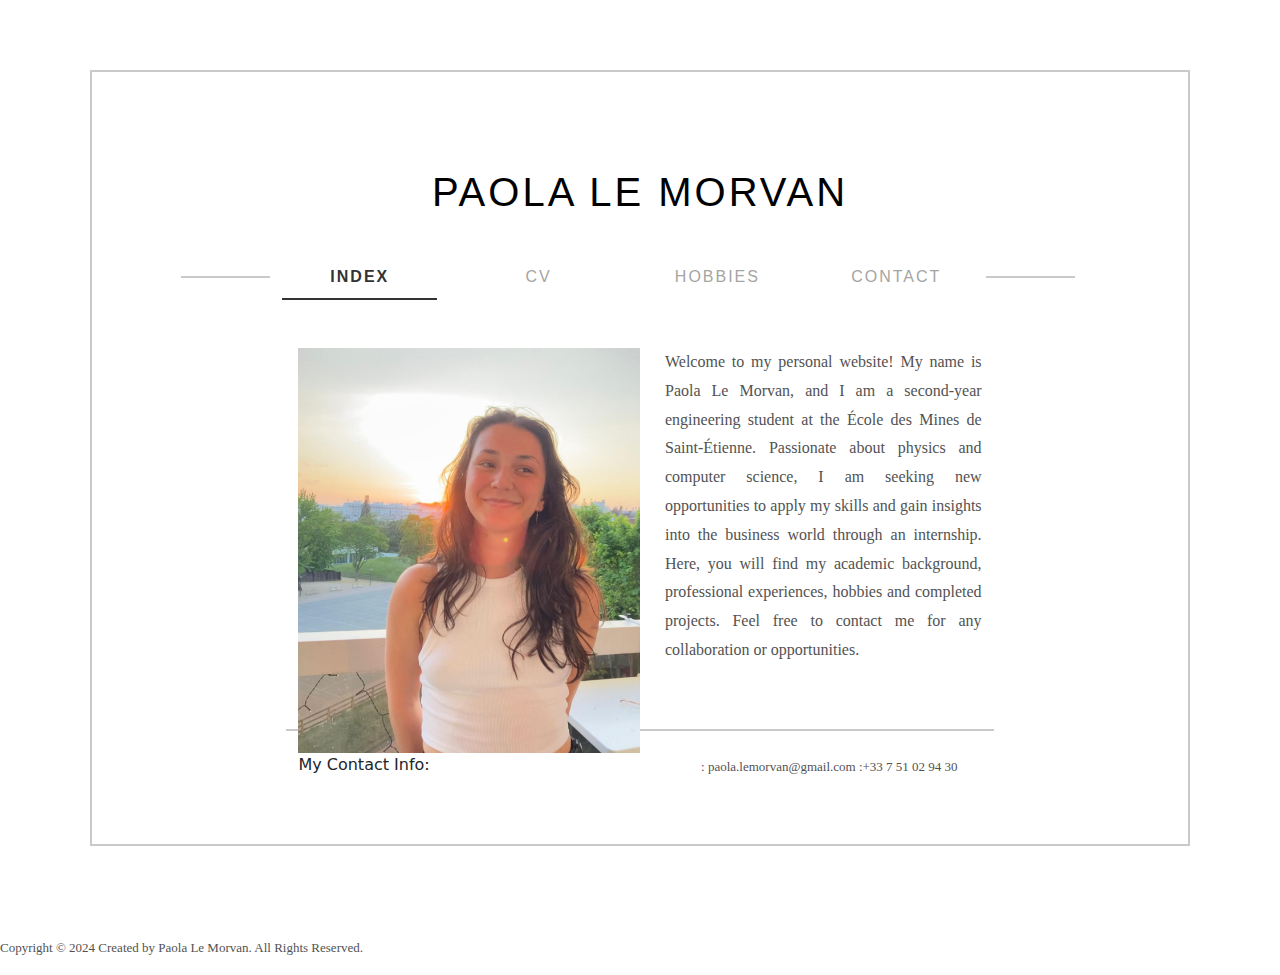
<file: index.html>
<!DOCTYPE html>
<html>
<head>
    <title> index.html</title>
    <link rel="stylesheet" type="text/css" href="style.css">
    <meta name="viewport" content="width-device-width, initial-scale=1.0">
    <link rel="stylesheet" href="https://cdn.jsdelivr.net/npm/bootstrap@5.3.3/dist/css/bootstrap.min.css" >
    <link rel="stylesheet" href="https://use.fontawesome.com/releases/v5.7.0/css/all.css" integrity="sha384-lZN37f5QGtY3VHgisS14W3ExzMWZxybE1SJSEsQp9S+oqd12jhcu+A56Ebc1zFSJ" crossorigin="anonymous">

  </head>
<body>
<div class="solid ">
   <header>
    <br><br><br><br>
    <a href="index.html" id="nom"> 
        <h1 > Paola LE MORVAN</h1>
    </a><br>

    <ul class="nav nav-underline" >
        <div class="container-fluid row" id="nav">
                <div class="col-12 col-xs-0 col-sm-0 col-md-1 col-lg-1 col-xl-1 barre" id="gauche"><li class="nav-item">
                  </li></div>
                <div class="col-12 col-xs-12 col-sm-6 col-md-2 col-lg-2 col-xl-2"><li class="nav-item">
                    <a class="nav-link active" aria-current="page" href="index.html"> Index</a>
                  </li></div>
                <div class="col-12 col-xs-12 col-sm-6 col-md-1 col-lg-2 col-xl-2"><li class="nav-item">
                    <a class="nav-link" href="cv.html"> CV</a> 
                  </li></div>
                  <div class="col-12 col-xs-12 col-sm-6 col-md-2 col-lg-2 col-xl-2"><li class="nav-item">
                    <a class="nav-link" href="hobbies.html"> Hobbies</a> 
                  </li></div>
                  <div class="col-12 col-xs-12 col-sm-6 col-md-3 col-lg-2 col-xl-2"><li class="nav-item">
                    <a class="nav-link" href="contact.html"> Contact</a>
                  </li></div>
                  <div class="col-12 col-xs-0 col-sm-0 col-md-1 col-lg-1 col-xl-1 barre" id="droite"><li class="nav-item">
                </li></div>           
        </div>
      </ul>
    </header>
    <div class="container-fluid col-12 col-xs-12 col-sm-11 col-md-10 col-lg-9 col-xl-8" id="corp-text">
      <br><br>
      <div class="container-fluid">        
          <img id="image_lucie2"  src="image_lucie2.jpeg" />
          <p class="paragraph"> Welcome to my personal website! My name is Paola Le Morvan, and I am a second-year engineering student at the École des Mines de Saint-Étienne. Passionate about physics and computer science, I am seeking new opportunities to apply my skills and gain insights into the business world through an internship. Here, you will find my academic background, professional experiences, hobbies and completed projects. Feel free to contact me for any collaboration or opportunities. </p>   
      </div>     
      <br><br>
  <footer>
    <div class="bas de page">
      <div  id="separateur_fin_de_page"/>
      <br>
      <div class="container-fluid row">
        <div class="col-4">
          <h6 id="contact_info"> My Contact Info:</h6>
        </div>
        <div class="col-8 ">
          <p>   
            <i class="fas fa-at"></i> : paola.lemorvan@gmail.com             
            <i class="fas fa-phone"></i> :+33 7 51 02 94 30
          </p> 
          <a href="https://www.facebook.com/profile.php?id=100089609434408"></a><i class="fab fa-facebook-f"></i></a>
          <a href="https://www.instagram.com/paola.lmv/"><i class="fab fa-instagram"></i></a>
          <a href="https://www.linkedin.com/in/paola-le-morvan-65aba624b/"><i class="fab fa-linkedin-in"></i></a>  
            </div>    
        </div>
      </div>
  </footer>
</div>  
</div>
<small>
  <p>Copyright © 2024 Created by Paola Le Morvan. All Rights Reserved.</p>
</small>
</body>
</html>
</file>
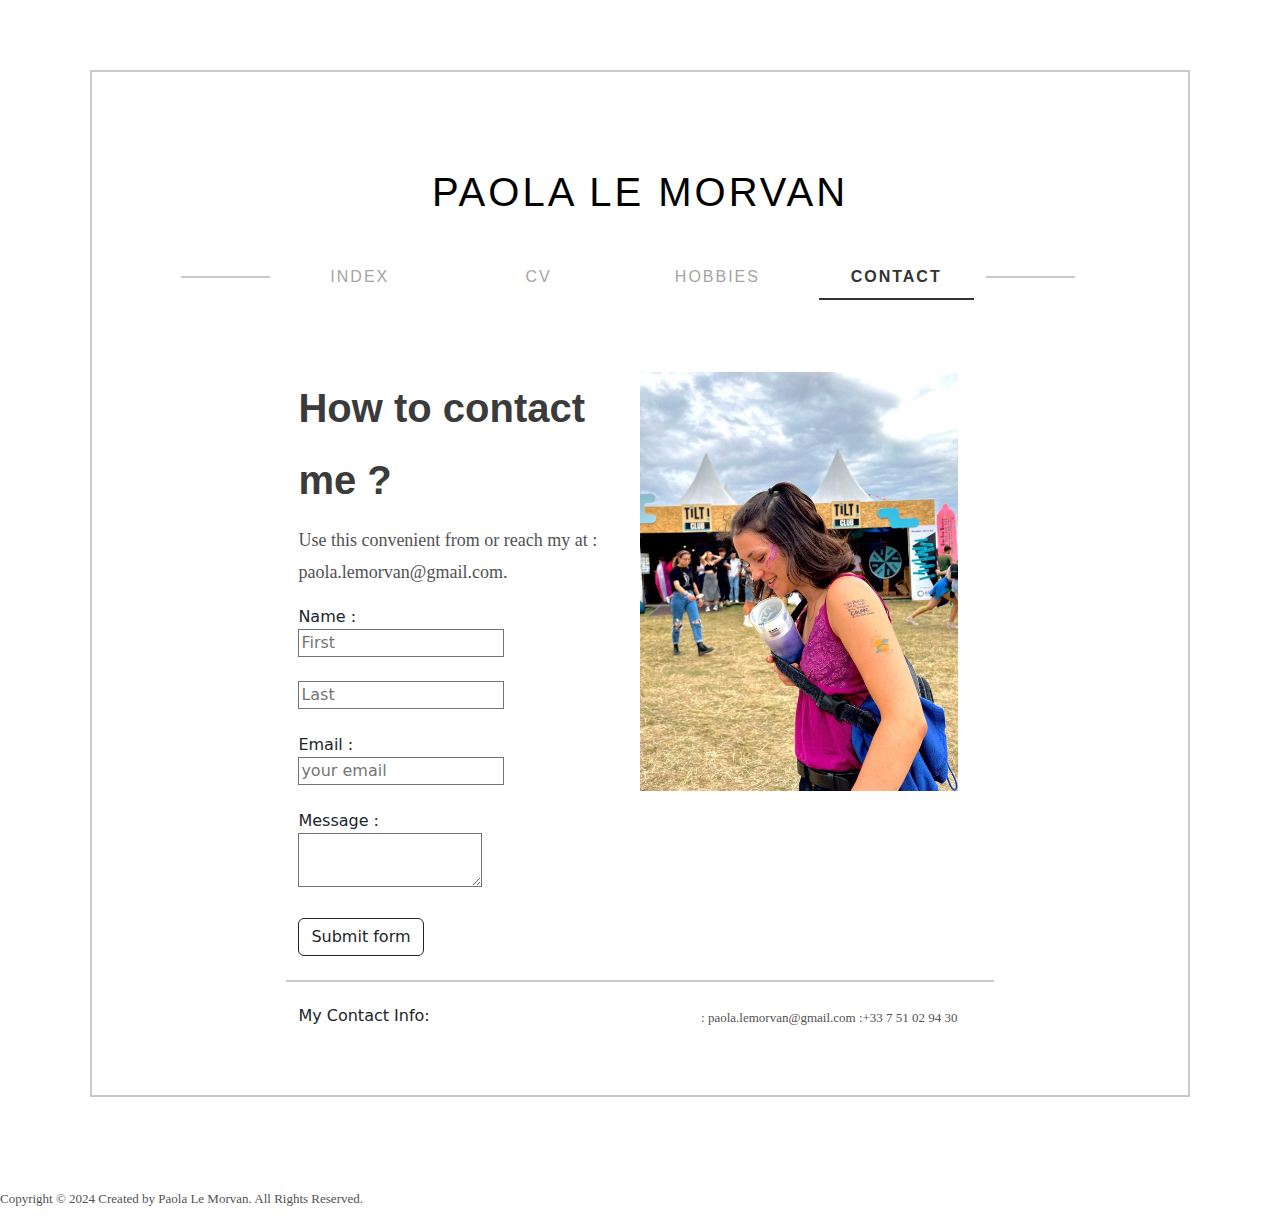
<file: contact.html>
<!DOCTYPE html>
<html>
<head>
    <title> contact.html</title>
    <link rel="stylesheet" type="text/css" href="style.css">
    <meta name="viewport" content="width-device-width, initial-scale=1.0">
    <link href="https://cdn.jsdelivr.net/npm/bootstrap@5.3.3/dist/css/bootstrap.min.css" rel="stylesheet">
    <link rel="stylesheet" href="https://use.fontawesome.com/releases/v5.7.0/css/all.css" integrity="sha384-lZN37f5QGtY3VHgisS14W3ExzMWZxybE1SJSEsQp9S+oqd12jhcu+A56Ebc1zFSJ" crossorigin="anonymous">
</head>
<body>
    <div class="solid ">
    <header>
      <br><br><br><br>
      <a href="index.html" id="nom"> 
          <h1 > Paola LE MORVAN</h1>
      </a><br>
      <ul class="nav nav-underline" >
        <div class="container-fluid row" id="nav">
          <div class="col-12 col-xs-0 col-sm-0 col-md-1 col-lg-1 col-xl-1 barre" id="gauche"><li class="nav-item"></li></div>
          <div class="col-12 col-xs-6 col-sm-6 col-md-2 col-lg-2 col-xl-2">
            <li class="nav-item">
              <a class="nav-link " aria-current="page" href="index.html"> Index</a>
          </li></div>
          <div class="col-12 col-xs-6 col-sm-6 col-md-1 col-lg-2 col-xl-2">
            <li class="nav-item">
              <a class="nav-link" href="cv.html"> CV</a> 
          </li></div>
          <div class="col-12 col-xs-6 col-sm-6 col-md-2 col-lg-2 col-xl-2">
            <li class="nav-item"> 
              <a class="nav-link" href="hobbies.html"> Hobbies</a> 
          </li></div>
          <div class="col-12 col-xs-6 col-sm-6 col-md-3 col-lg-2 col-xl-2">
            <li class="nav-item">
              <a class="nav-link active" href="contact.html"> Contact</a>
          </li></div>
          <div class="col-12 col-xs-0 col-sm-0 col-md-1 col-lg-1 col-xl-1 barre" id="droite"><li class="nav-item"></li></div>           
        </div>
      </ul>
    </header>
    <div class="container-fluid col-12 col-xs-12 col-sm-11 col-md-10 col-lg-9 col-xl-8" id="corp-text">
      <div class="container-fluid row" >
        <div class="col-12 col-xs-12 col-sm-12 col-md-6 col-lg-5 col-xl-6" >
          <br><br><br>
          <h1 class="titre1"> How to contact me ?</h1>
          <p id="text_contact"> Use this convenient from or reach my at : paola.lemorvan@gmail.com.</p>
          <form action="" methode="post">
            <label for="name" > Name :</label><br>
            <input type="text" class=" border border-secondary" id="first_name" value="" placeholder="First"/><br><br>
            <input type="text" class=" border border-secondary" id="last_name" value="" placeholder="Last"/><br><br>
            <label for="email" > Email :</label><br>
            <input type="email" class=" border border-secondary" id="email" value="" placeholder="your email"/><br><br>
            <label for="message" > Message :</label><br>
            <textarea id="message"class=" border border-secondary"  name="message" ></textarea><br><br>
            <button type="submit" class="btn btn-outline-dark">Submit form</button>  
            <br><br>   
          </form> 
        </div>
        <div class="col-12 col-xs-12 col-sm-12 col-md-6 col-lg-5 col-xl-6" >
          <br><br><br>
          <img  class="responsive-image" src="image_festival.jpeg" width="500" height=auto />
        </div>
      </div>
  <footer>
    <div class="bas de page">
      <div  id="separateur_fin_de_page"/>
      <br>
      <div class="container-fluid row">
        <div class="col-4">
          <h6 id="contact_info"> My Contact Info:</h6>
        </div>
        <div class="col-8 ">
          <p>   
            <i class="fas fa-at"></i> : paola.lemorvan@gmail.com             
            <i class="fas fa-phone"></i> :+33 7 51 02 94 30
          </p> 
          <a href="https://www.facebook.com/profile.php?id=100089609434408"></a><i class="fab fa-facebook-f"></i></a>
          <a href="https://www.instagram.com/paola.lmv/"><i class="fab fa-instagram"></i></a>
          <a href="https://www.linkedin.com/in/paola-le-morvan-65aba624b/"><i class="fab fa-linkedin-in"></i></a>  
        </div>    
      </div>
    </div>  
  </footer>
</div>
</div>
<small>
  <p>Copyright © 2024 Created by Paola Le Morvan. All Rights Reserved.</p>
</small>
</body>
</html>
</file>
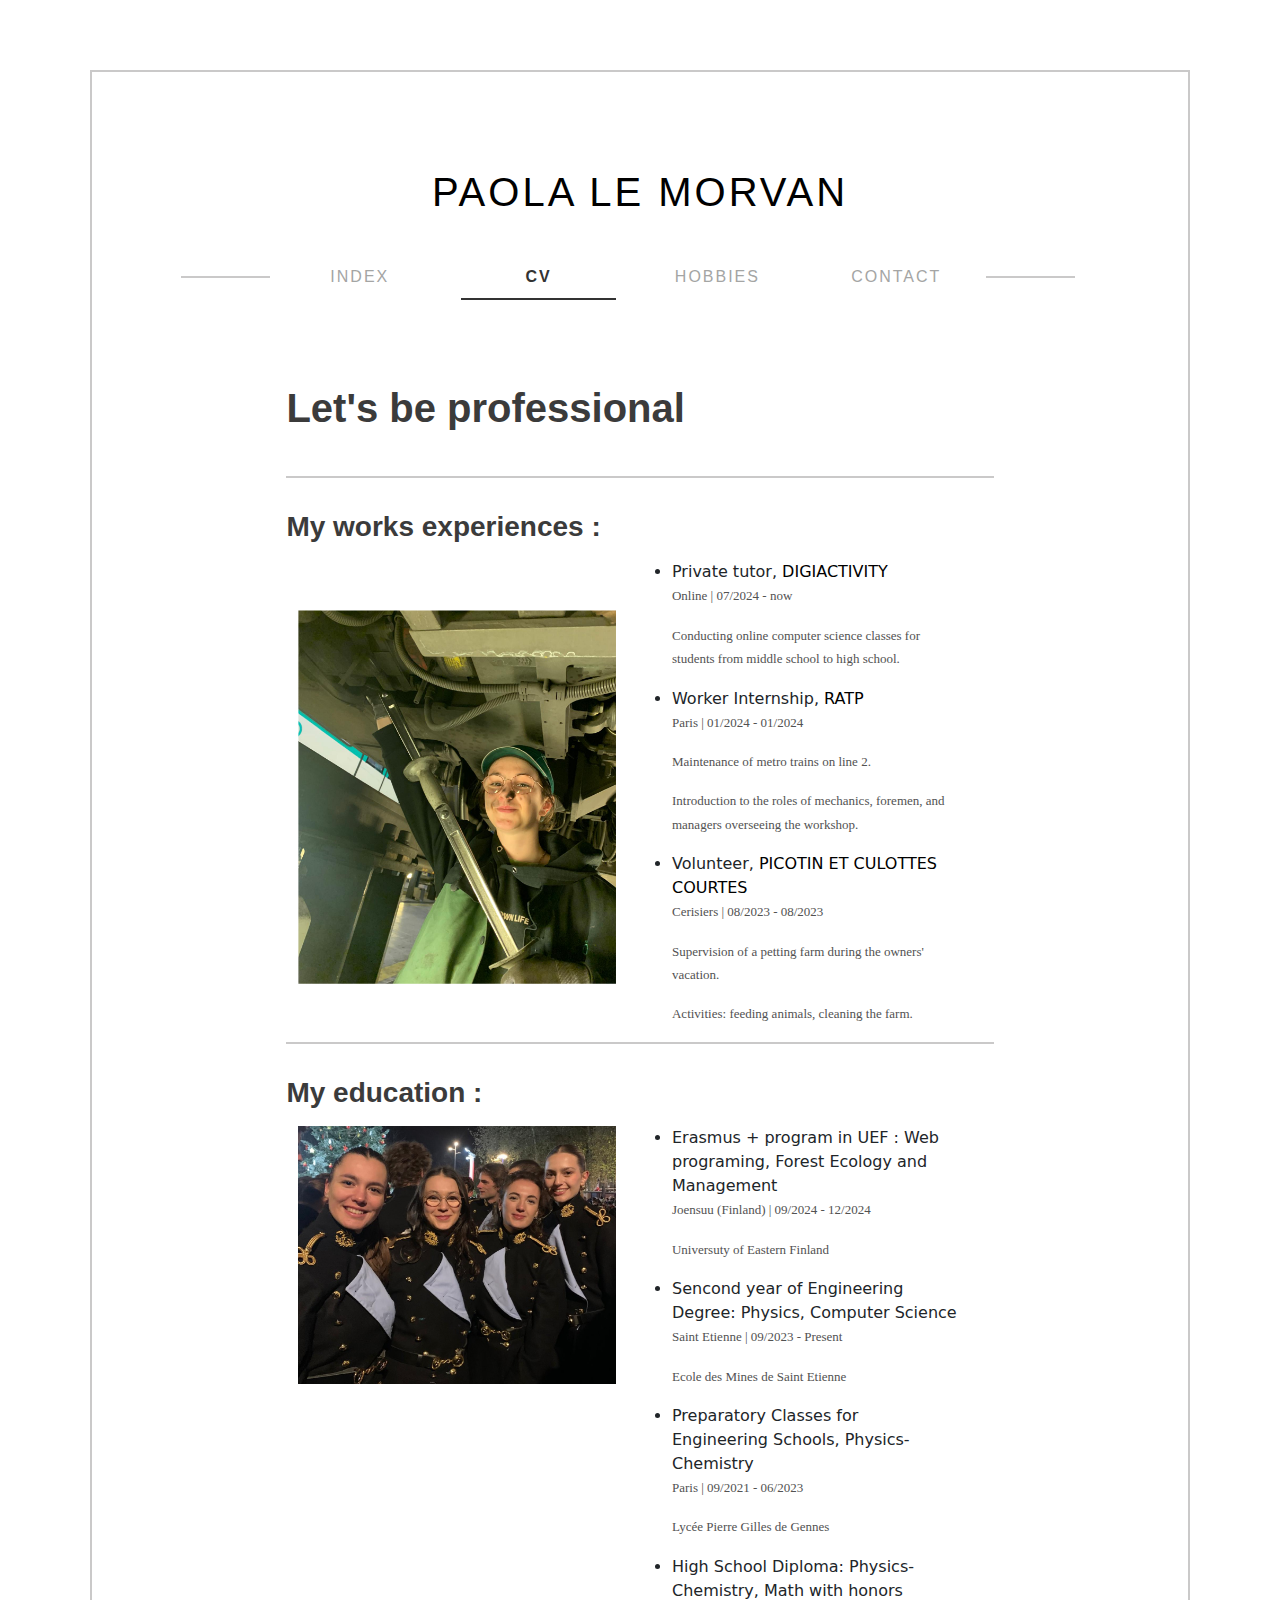
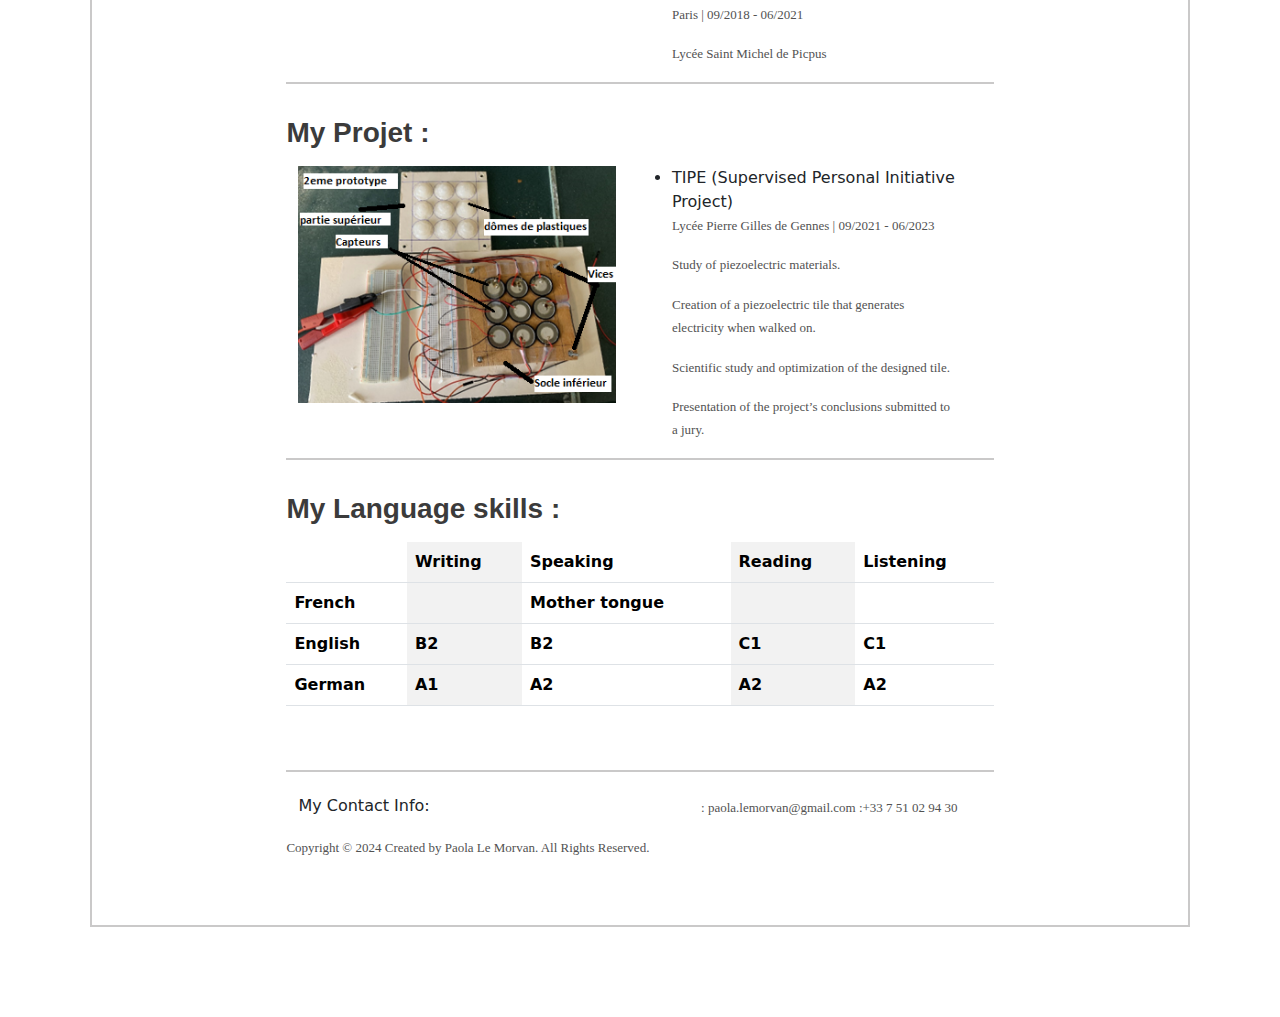
<file: cv.html>
<!DOCTYPE html>
<html>
<head>
    <title> cv.html</title>
    <meta name="viewport" content="width-device-width, initial-scale=1.0">
    <link rel="stylesheet" type="text/css" href="style.css">
    <link href="https://cdn.jsdelivr.net/npm/bootstrap@5.3.3/dist/css/bootstrap.min.css" rel="stylesheet">
    <link rel="stylesheet" href="https://use.fontawesome.com/releases/v5.7.0/css/all.css" integrity="sha384-lZN37f5QGtY3VHgisS14W3ExzMWZxybE1SJSEsQp9S+oqd12jhcu+A56Ebc1zFSJ" crossorigin="anonymous">
</head>
<body>
    <div class="solid ">
    <header>
        <br><br><br><br>
        <a href="index.html" id="nom"> 
            <h1 > Paola LE MORVAN</h1>
        </a>
        <br>
        <ul class="nav nav-underline" >
            <div class="container-fluid row" id="nav">
                    <div class="col-12 col-xs-0 col-sm-0 col-md-1 col-lg-1 col-xl-1 barre" id="gauche"><li class="nav-item">
                      </li></div>
                    <div class="col-12 col-xs-6 col-sm-6 col-md-2 col-lg-2 col-xl-2"><li class="nav-item">
                        <a class="nav-link " aria-current="page" href="index.html"> Index</a>
                      </li></div>
                    <div class="col-12 col-xs-6 col-sm-6 col-md-1 col-lg-2 col-xl-2"><li class="nav-item">
                        <a class="nav-link active" href="cv.html"> CV</a> 
                      </li></div>
                      <div class="col-12 col-xs-6 col-sm-6 col-md-2 col-lg-2 col-xl-2"><li class="nav-item">
                        <a class="nav-link" href="hobbies.html"> Hobbies</a> 
                      </li></div>
                      <div class="col-12 col-xs-6 col-sm-6 col-md-3 col-lg-2 col-xl-2"><li class="nav-item">
                        <a class="nav-link" href="contact.html"> Contact</a>
                      </li></div>
                      <div class="col-12 col-xs-0 col-sm-0 col-md-1 col-lg-1 col-xl-1 barre" id="droite"><li class="nav-item">
                    </li></div>           
            </div>
        </ul>
    </header>
        <div class="container-fluid col-12 col-xs-12 col-sm-11 col-md-10 col-lg-9 col-xl-8" id="corp-text">
            <br><br><br>
            <h1 class="titre1"> Let's be professional </h1>
            <br>
            <div  class="separateur"/>
            <br>
            <h3 class="titre2"> My works experiences :</h3>
            <div class="container-fluid row " >
                <div class="col-12 col-xs-12 col-sm-12 col-md-6 col-lg-6 col-xl-6 image_cv" >
                    <img  id="ouvrière" class="responsive-image" src="image_ouvrière.jpeg"  width="300"; height=auto/>
                    <br><br>
                </div>    
                <div class="col-12 col-xs-12 col-sm-12 col-md-6 col-lg-6 col-xl-6 text_description" >
                    <ul>
                        <li>Private tutor,<a class="lien" href="https://www.digi-activity.com/"> DIGIACTIVITY</a> </li>
                        <p class="durée">Online | 07/2024 - now</p>
                        <p class="description">Conducting online computer science classes for students from middle school to high school.</p>
                        <li>Worker Internship, <a class="lien" href="https://www.ratp.fr/"> RATP</a></li>
                        <p class="durée">Paris | 01/2024 - 01/2024</p>
                        <p class="description">Maintenance of metro trains on line 2.</p>
                        <p class="description">Introduction to the roles of mechanics, foremen, and managers overseeing the workshop.</p>
                        <li>Volunteer,<a class="lien" href="https://cerisiers.fr/la-ferme-du-fays/"> PICOTIN ET CULOTTES COURTES</a> </li>
                        <p class="durée">Cerisiers | 08/2023 - 08/2023</p>
                        <p class="description">Supervision of a petting farm during the owners' vacation. </p>
                        <p class="description">Activities: feeding animals, cleaning the farm.</p>
                    </ul>
                </div>
            </div>
            <div  class="separateur"/>
            <br>
            <h3 class="titre2"> My education :</h3>
            <div class="container-fluid row ">
                <div class="col-12 col-xs-12 col-sm-12 col-md-6 col-lg-6 col-xl-6 image_cv" >
                    <img  src="image_uniforme2.jpeg" class="responsive-image" width="300"; height=auto/>
                    <br><br>
                </div>    
                <div class="col-12 col-xs-12 col-sm-12 col-md-6 col-lg-6 col-xl-6 text_description" >
                    <ul>
                        <li>Erasmus + program in UEF : Web programing, Forest Ecology and Management</li>
                        <p class="durée">Joensuu (Finland) | 09/2024 - 12/2024</p>
                        <p class="description">Universuty of Eastern Finland</p>
                        <li>Sencond year of Engineering Degree: Physics, Computer Science</li>
                        <p class="durée">Saint Etienne | 09/2023 - Present</p>
                        <p class="description">Ecole des Mines de Saint Etienne</p>
                        <li>Preparatory Classes for Engineering Schools, Physics-Chemistry</li>
                        <p class="durée">Paris | 09/2021 - 06/2023</p>
                        <p class="description">Lycée Pierre Gilles de Gennes </p>
                        <li>High School Diploma: Physics-Chemistry, Math with honors </li>
                        <p class="durée">Paris | 09/2018 - 06/2021</p>
                        <p class="description">Lycée Saint Michel de Picpus</p>
                    </ul>
                </div>
            </div>
            <div  class="separateur"/>
            <br>
            <h3 class="titre2"> My Projet :</h3>
            <div class="container-fluid row">
                <div class="col-12 col-xs-12 col-sm-12 col-md-6 col-lg-6 col-xl-6 image_cv" >
                    <img src="image5.png" class="responsive-image" width="300"; height=auto/>
                    <br><br>
                </div>    
                <div class="col-12 col-xs-12 col-sm-12 col-md-6 col-lg-6 col-xl-6 text_description" >
                    <ul>
                        <li>TIPE (Supervised Personal Initiative Project)</li>
                    <p class="durée">Lycée Pierre Gilles de Gennes | 09/2021 - 06/2023 </p>
                    <p class="description">Study of piezoelectric materials.</p>
                    <p class="description">Creation of a piezoelectric tile that generates electricity when walked on. </p>
                    <p class="description">Scientific study and optimization of the designed tile.</p>
                    <p class="description">Presentation of the project’s conclusions submitted to a jury.</p>
                    </ul>
                </div>
            </div>
            <div  class="separateur"/>
            <br>
            <h3 class="titre2"> My Language skills :</h3>
            <table class="table table-striped-columns">
                <thead>
                <tr>
                    <th></th>
                    <th>Writing</th>
                    <th>Speaking</th>
                    <th>Reading</th>
                    <th>Listening</th>
                </tr>
                </thead>
                <tbody>
                <tr>
                    <th>French</th>
                    <th></th>
                    <th>Mother tongue</th>
                    <th></th>
                    <th></th>
                </tr>
                <tr>
                    <th>English</th>
                    <th>B2</th>
                    <th>B2</th>
                    <th>C1</th>
                    <th>C1</th>
                </tr>
                <tr>
                    <th>German</th>
                    <th>A1</th>
                    <th>A2</th>
                    <th>A2</th>
                    <th>A2</th>
                </tr>
                </tbody>
            </table>
            <br><br>
    <footer>
        <div class="bas de page">
          <div  id="separateur_fin_de_page"/>
          <br>
          <div class="container-fluid row">
            <div class="col-4">
              <h6 id="contact_info"> My Contact Info:</h6>
            </div>
            <div class="col-8 ">
              <p>   
                <i class="fas fa-at"></i> : paola.lemorvan@gmail.com             
                <i class="fas fa-phone"></i> :+33 7 51 02 94 30
              </p> 
              <a href="https://www.facebook.com/profile.php?id=100089609434408"></a><i class="fab fa-facebook-f"></i></a>
              <a href="https://www.instagram.com/paola.lmv/"><i class="fab fa-instagram"></i></a>
              <a href="https://www.linkedin.com/in/paola-le-morvan-65aba624b/"><i class="fab fa-linkedin-in"></i></a>  
            </div> 
        </div>   
        </div>
    </footer>
</div>

<small>
    <p>Copyright © 2024 Created by Paola Le Morvan. All Rights Reserved.</p>
</small>
</body>
</html>
</file>
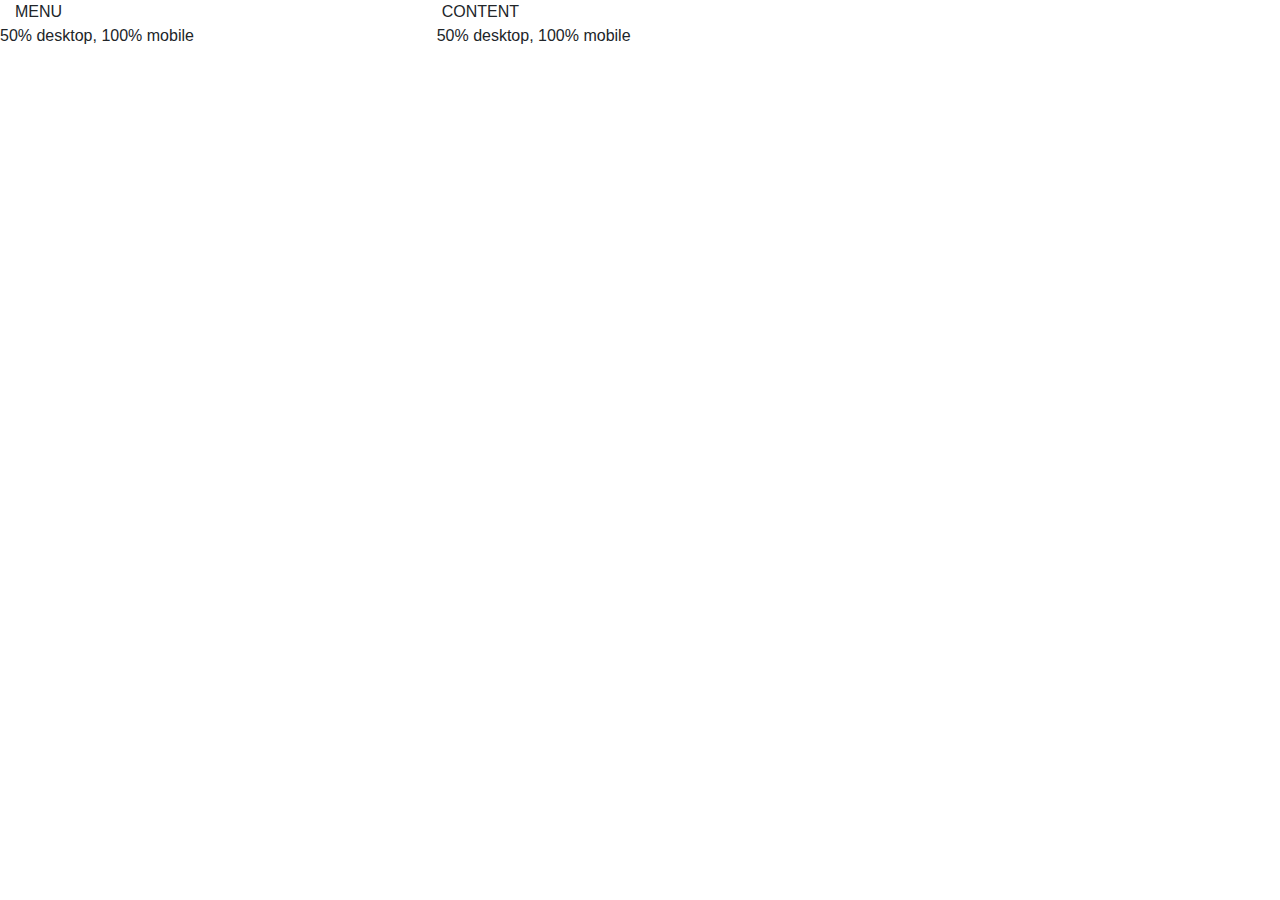
<file: essaie.html>
<!DOCTYPE html>
<html>
<head>
    <link rel="stylesheet" type="text/css" href="style2.css">
    <meta name="viewport" content="width-device-width, initial-scale=1.0">
    <link rel="stylesheet" href="https://stackpath.bootstrapcdn.com/bootstrap/4.5.2/css/bootstrap.min.css" >

    
</head>
<body>
    <div class="container-fluid">
        <div class="row">
            <div class="col-12 col-lg-4">MENU</div>
            <div class="col-12 col-lg-8">CONTENT</div>
        </div>
    </div>
    <div class="row">
    <div class="col-12 col-lg-4">50% desktop, 100% mobile</div>
    <div class="col-12 col-lg-8">50% desktop, 100% mobile</div>
  </div>
</body>
</html>
</file>
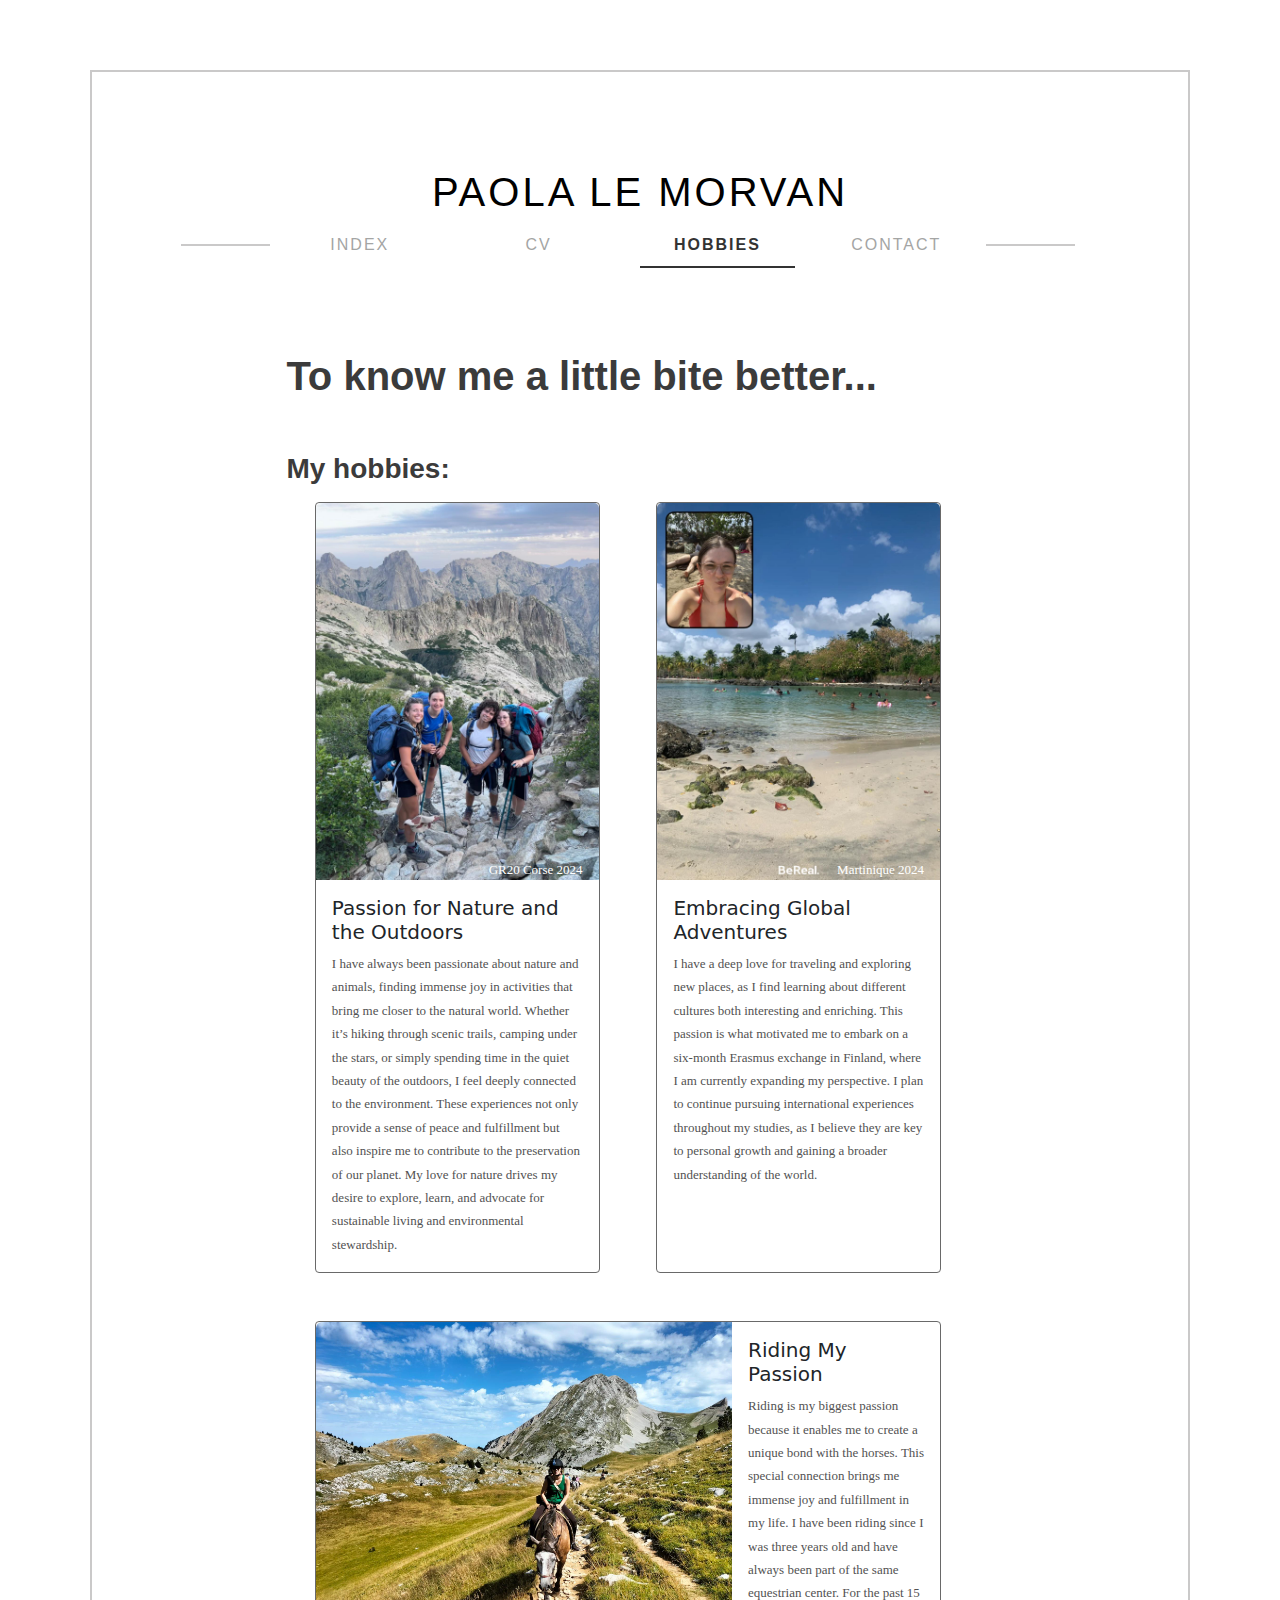
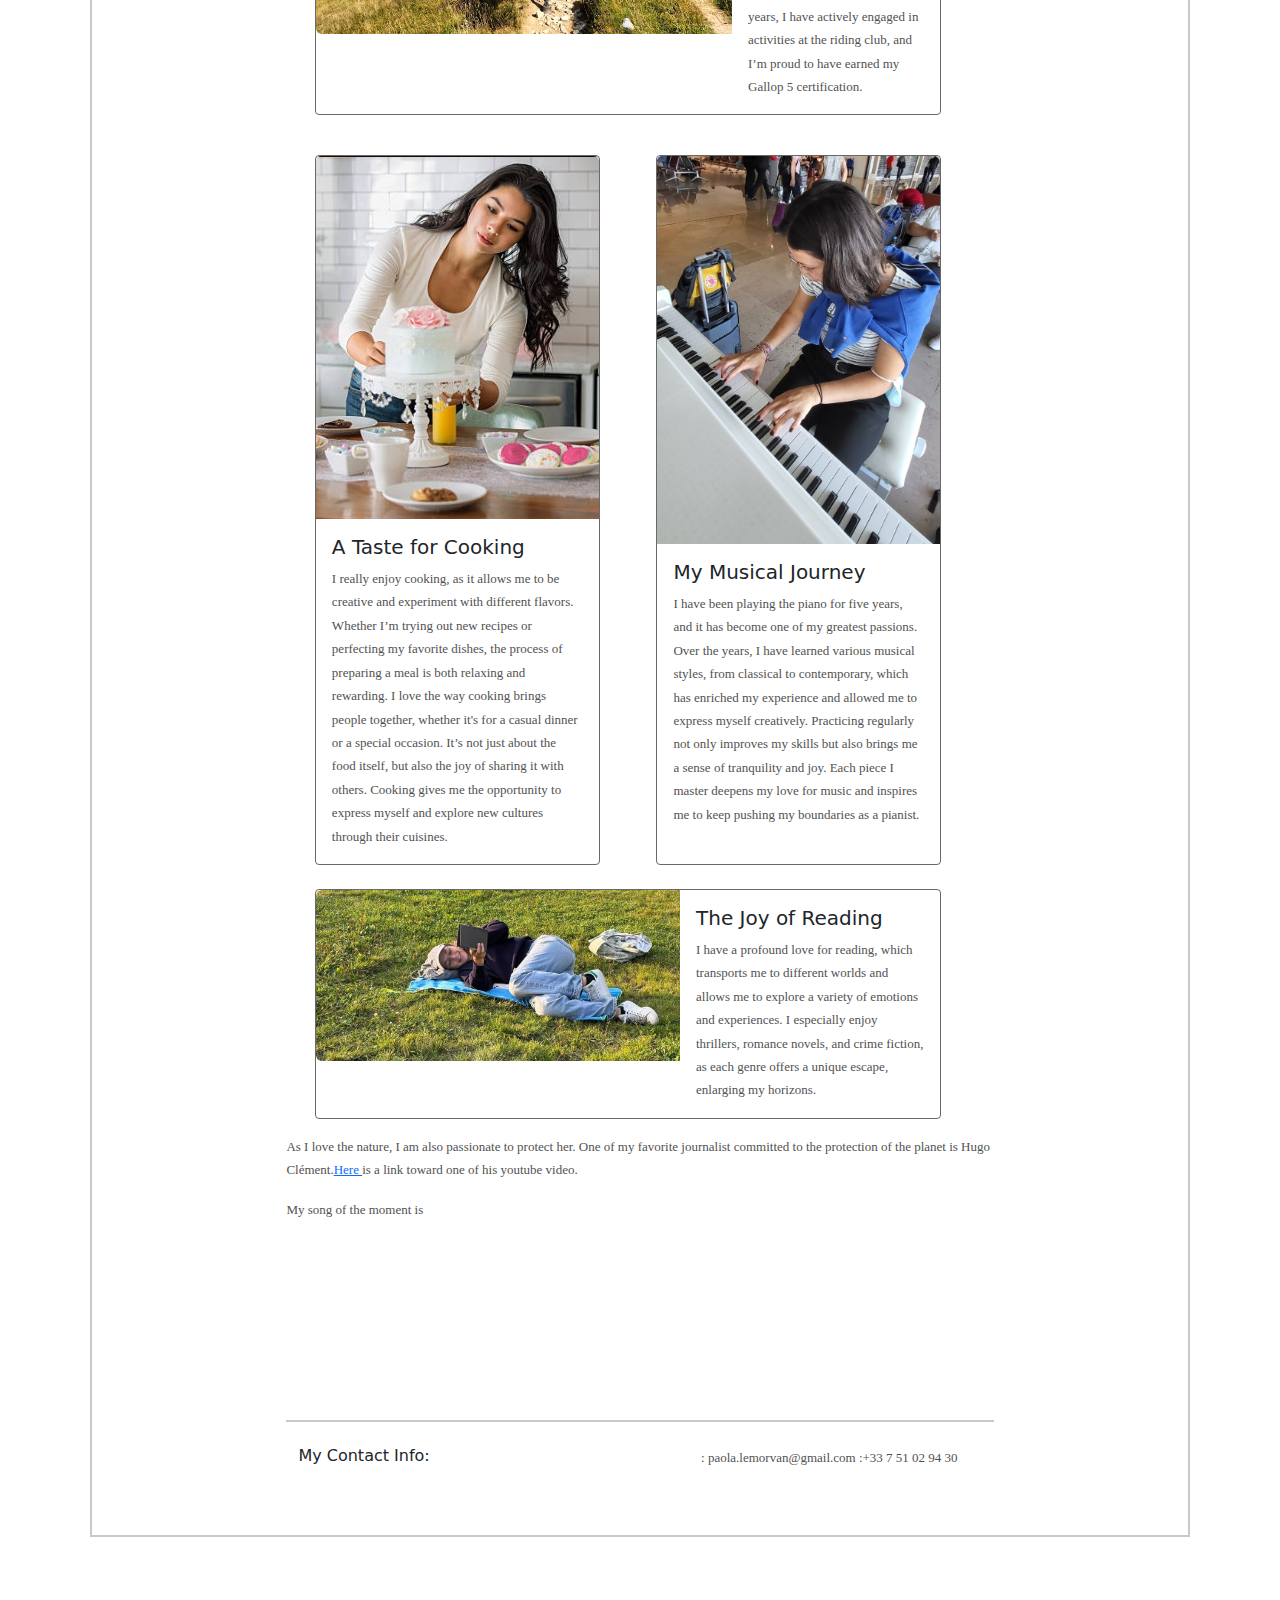
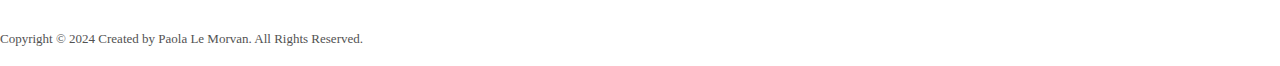
<file: hobbies.html>
<!DOCTYPE html>
<html>
<head>
    <title> hobbies.html</title>
    <meta name="viewport" content="width-device-width, initial-scale=1.0">
    <link rel="stylesheet" type="text/css" href="style.css">
    <link href="https://cdn.jsdelivr.net/npm/bootstrap@5.3.3/dist/css/bootstrap.min.css" rel="stylesheet">
    <link rel="stylesheet" href="https://use.fontawesome.com/releases/v5.7.0/css/all.css" integrity="sha384-lZN37f5QGtY3VHgisS14W3ExzMWZxybE1SJSEsQp9S+oqd12jhcu+A56Ebc1zFSJ" crossorigin="anonymous">
     </head>
<body>
    <div class="solid ">
    <header>
      <br><br><br><br>
      <a href="index.html" id="nom"> 
        <h1 > Paola LE MORVAN</h1>
      </a>
      <ul class="nav nav-underline" >
        <div class="container-fluid row" id="nav">
          <div class="col-12 col-xs-0 col-sm-0 col-md-1 col-lg-1 col-xl-1 barre" id="gauche"><li class="nav-item"></li></div>
          <div class="col-12 col-xs-6 col-sm-6 col-md-2 col-lg-2 col-xl-2">
            <li class="nav-item">
              <a class="nav-link " aria-current="page" href="index.html"> Index</a>
          </li></div>
          <div class="col-12 col-xs-6 col-sm-6 col-md-1 col-lg-2 col-xl-2">
            <li class="nav-item"> 
              <a class="nav-link" href="cv.html"> CV</a> 
            </li></div>
            <div class="col-12 col-xs-6 col-sm-6 col-md-2 col-lg-2 col-xl-2">
              <li class="nav-item">
                <a class="nav-link active" href="hobbies.html"> Hobbies</a> 
            </li></div>
            <div class="col-12 col-xs-6 col-sm-6 col-md-3 col-lg-2 col-xl-2">
              <li class="nav-item">
                <a class="nav-link" href="contact.html"> Contact</a>
            </li></div>
            <div class="col-12 col-xs-0 col-sm-0 col-md-1 col-lg-1 col-xl-1 barre" id="droite"><li class="nav-item"></li></div>           
        </div>
      </ul>
    </header>
    <div class="container-fluid col-12 col-xs-12 col-sm-11 col-md-10 col-lg-9 col-xl-8" id="corp-text">
      <br><br><br>
        <h1 class="titre1"> To know me a little bite better...</h1><br>
        <h3 class="titre2"> My hobbies:</h3>
    
    <div class="container-fluid row image" >

      <div class="card col-12 col-xs-12 col-sm-12 col-md-6 col-lg-5 col-xl-5" >
        <img src="image_rando_corse1.jpeg" class="card-img-top" alt="...">
        <div class="card-img-overlay">
          <p class="overlay">GR20 Corse 2024</p>
        </div>
        <div class="card-body">
          <h5 class="card-title">Passion for Nature and the Outdoors</h5>
          <p class="card-text">I have always been passionate about nature and animals, finding immense joy in activities that bring me closer to the natural world. Whether it’s hiking through scenic trails, camping under the stars, or simply spending time in the quiet beauty of the outdoors, I feel deeply connected to the environment. These experiences not only provide a sense of peace and fulfillment but also inspire me to contribute to the preservation of our planet. My love for nature drives my desire to explore, learn, and advocate for sustainable living and environmental stewardship.</p>
        </div>
      </div>  

      <div class="card col-12 col-xs-12 col-sm-12 col-md-6 col-lg-5 col-xl-5" >
        <img src="image_voyage.jpeg" class="card-img-top" alt="...">
        <div class="card-img-overlay">
          <p class="overlay">Martinique 2024</p>
        </div>
        <div class="card-body">
         <h5 class="card-title">Embracing Global Adventures</h5>
          <p class="card-text">I have a deep love for traveling and exploring new places, as I find learning about different cultures both interesting and enriching. This passion is what motivated me to embark on a six-month Erasmus exchange in Finland, where I am currently expanding my perspective. I plan to continue pursuing international experiences throughout my studies, as I believe they are key to personal growth and gaining a broader understanding of the world.</p>
        </div>
      </div>

      <div><br><br></div>

      <div class="card mb-3 col-12 col-xs-11 col-sm-11 col-md-11 col-lg-11 col-xl-11">
      <div class="row g-0">
        <div class="col-12 col-xs-12 col-sm-12 col-md-7 col-lg-8 col-xl-8">
          <img src="image_cheval1.jpeg" class="img-fluid rounded-start" alt="...">
          <div class="card-img-overlay">
            <p class="overlay_paysage">Vogues 2023</p>
          </div>
        </div>
        <div class="col-12 col-xs-12 col-sm-12 col-md-5 col-lg-4 col-xl-4">
          <div class="card-body">
            <h5 class="card-title">Riding My Passion</h5>
            <p class="card-text"> Riding is my biggest passion because it enables me to create a unique bond with the horses. This special connection brings me immense joy and fulfillment in my life. I have been riding since I was three years old and have always been part of the same equestrian center. For the past 15 years, I have actively engaged in activities at the riding club, and I’m proud to have earned my Gallop 5 certification.</p>
          </div>
        </div>
      </div>
    </div>

    <div><br></div>

    <div class="card col-12 col-xs-12 col-sm-12 col-md-6 col-lg-5 col-xl-5" >
      <img src="image_cuisine.jpeg" class="card-img-top" alt="...">
      <div class="card-body">
        <h5 class="card-title">A Taste for Cooking</h5>
        <p class="card-text">I really enjoy cooking, as it allows me to be creative and experiment with different flavors. Whether I’m trying out new recipes or perfecting my favorite dishes, the process of preparing a meal is both relaxing and rewarding. I love the way cooking brings people together, whether it's for a casual dinner or a special occasion. It’s not just about the food itself, but also the joy of sharing it with others. Cooking gives me the opportunity to express myself and explore new cultures through their cuisines.</p>
      </div>
    </div>

    <div class="card col-12 col-xs-12 col-sm-12 col-md-6 col-lg-5 col-xl-5" >
      <img src="image_piano.jpg" class="card-img-top" alt="...">
      <div class="card-body">
        <h5 class="card-title">My Musical Journey</h5>
        <p class="card-text">I have been playing the piano for five years, and it has become one of my greatest passions. Over the years, I have learned various musical styles, from classical to contemporary, which has enriched my experience and allowed me to express myself creatively. Practicing regularly not only improves my skills but also brings me a sense of tranquility and joy. Each piece I master deepens my love for music and inspires me to keep pushing my boundaries as a pianist.</p>
      </div>
    </div>

    <div><br></div>

    <div class="card mb-3 col-12 col-xs-11 col-sm-11 col-md-11 col-lg-11 col-xl-11">
      <div class="row g-0">
        <div class="col-12 col-xs-12 col-sm-12 col-md-7 col-lg-7 col-xl-7">
          <img src="image_lecture.jpeg" class="img-fluid rounded-start" alt="...">
        </div>
        <div class="col-12 col-xs-12 col-sm-12 col-md-5 col-lg-5 col-xl-5">
          <div class="card-body">
            <h5 class="card-title">The Joy of Reading</h5>
            <p class="card-text"> I have a profound love for reading, which transports me to different worlds and allows me to explore a variety of emotions and experiences. I especially enjoy thrillers, romance novels, and crime fiction, as each genre offers a unique escape, enlarging my horizons.</p>       
         </div>
        </div>
      </div>
    </div>
    </div>
    <p> As I love the nature, I am also passionate to protect her. One of my favorite journalist committed to the protection of the planet is Hugo Clément.<a href="https://www.youtube.com/watch?v=cwSXUwlU7u4&ab_channel=SurlefrontavecHugoCl%C3%A9ment-FranceT%C3%A9l%C3%A9visions" target="_blank">Here </a> is a link toward one of his youtube video.</p>
    <p>My song of the moment is </p>
    <iframe style="border-radius:12px" src="https://open.spotify.com/embed/track/2qSkIjg1o9h3YT9RAgYN75?utm_source=generator&theme=0" width="100%" height="152" frameBorder="0" allowfullscreen="" allow="autoplay; clipboard-write; encrypted-media; fullscreen; picture-in-picture" loading="lazy"></iframe>
    <br><br>

    <footer>
  <div class="bas de page">
    <div  id="separateur_fin_de_page"/>
    <br>
    <div class="container-fluid row">
      <div class="col-4">
        <h6 id="contact_info"> My Contact Info:</h6>
      </div>
      <div class="col-8 ">
        <p>   
          <i class="fas fa-at"></i> : paola.lemorvan@gmail.com             
          <i class="fas fa-phone"></i> :+33 7 51 02 94 30
        </p> 
        <a href="https://www.facebook.com/profile.php?id=100089609434408"></a><i class="fab fa-facebook-f"></i></a>
        <a href="https://www.instagram.com/paola.lmv/"><i class="fab fa-instagram"></i></a>
        <a href="https://www.linkedin.com/in/paola-le-morvan-65aba624b/"><i class="fab fa-linkedin-in"></i></a>  
          </div>    
      </div>
    </div>
</footer>
</div>
</div>
  <small>
    <p>Copyright © 2024 Created by Paola Le Morvan. All Rights Reserved.</p>
  </small>
</body>
</html>
</file>
<file: style.css>
/* container border  */
div.solid {
    margin:  70px 7% 7% ;
    border-style: solid; 
    border-color:#cac9c9; 
    border-width: 2px;
    padding-bottom: 50px;
}
/* title */
#nom{
    text-align: center;
    font-family: Varela Round,arial,sans-serif;
    font-size: 27px;
    line-height: 1.2em;
    text-transform: uppercase;
    text-decoration: none;
    letter-spacing: 3px;
    font-weight: 400;
    font-style: normal;
    text-decoration: none ;
    color:black;
}
/* navbar */
#nav{
    flex-direction: row ;
    justify-content: center ;
}
.nav-link.active{
    color: #333 !important;
    text-align: center;
}
.nav-link{
    text-align: center;
    color:#a4a5a4 !important;
    font-family: Varela Round,arial,sans-serif;
    font-size: 17px;
    line-height: 1.6em;
    text-transform: uppercase;
    text-decoration: none;
    letter-spacing: 2px;
    font-weight: 400;
    font-style: normal
}
.barre{
    border-top-style: solid; 
    border-color:#cac9c9; 
    margin-top:20px !important;
    border-width: 2px;
  }
/* contain  */
#coprs-text{
    justify-content: center;
}
p{
    font-family: Georgia,serif;
    font-weight: normal;
    font-style: normal;
    line-height: 1.8em;
    font-size: 13px;
    text-transform: none;
    text-decoration: none;
    color:rgb(82, 82, 82);
}
.paragraph{
    font-size: 16px;
    text-align: justify;
}

/* end of page  */
#separateur_fin_de_page{
    border-top-style: solid; 
    border-color:#cac9c9; 
    border-width: 2px;
    text-align: right;
} 
i{
    color:black;
    size: 20px;
}
#contact_info{
    text-align: left;
}

#description{
    text-align: center;
}
/* -------------each page ---------------- */
/* index */

#image_lucie2{
    margin-right: 25px; /* Espace entre l'image et le texte */
    float: left;
    width: 50%; /* Image will scale down proportionally to fit the container */
    height: auto; /* Maintains the image's aspect ratio */
    max-width: 100%; /* Ensures the image doesn't stretch larger than its original size */

}

/* hobbies */
.container-fluid.row.image{
    justify-content: space-around;
}
.card{
    border:solid !important;
    border-color: rgb(105, 105, 105) !important;
    border-width: 1px !important;
    padding: 0% !important;
    border-radius:4px !important;

}
.card-img-overlay{
    text-align: right;
    margin-top: 120%;
    color:black;
}
.overlay{
    color:white;
}
.overlay_paysage{
    margin-top: 50%!important;
}

/* contact */
#text_contact{
    font-size: 18px;
}
/* cv */
.titre1{
    font-family: Varela Round,arial,sans-serif;
    font-style: normal;
    font-weight: bold;
    font-style: normal;
    line-height: 1.8em;
    text-transform: none;
    text-decoration: none;
    color:rgb(59, 59, 59);
}
.titre2{
    font-family: Varela Round,arial,sans-serif;
    font-style: normal;
    font-weight: bold;
    font-style: normal;
    line-height: 1.8em;
    text-transform: none;
    text-decoration: none;
    color:rgb(59, 59, 59);
}
.separateur{
    border-top-style: solid; 
    border-color:#cac9c9; 
    border-width: 2px;
}
#ouvrière{
    clip-path: inset(50px 0px 0px 0px);
}
.lien{
    color: black !important;
    text-decoration: none;
}
.image_cv{
    
    text-align: center;
}
.text_description{
    margin:  60% 0% 0% 0% 0%  ;
}
.responsive-image {
    width: 100%; /* Image will scale down proportionally to fit the container */
    height: auto; /* Maintains the image's aspect ratio */
    max-width: 100%; /* Ensures the image doesn't stretch larger than its original size */
  }
</file>
<file: style2.css>
.container-fluid {
    flex-direction: column ;
  }
</file>
